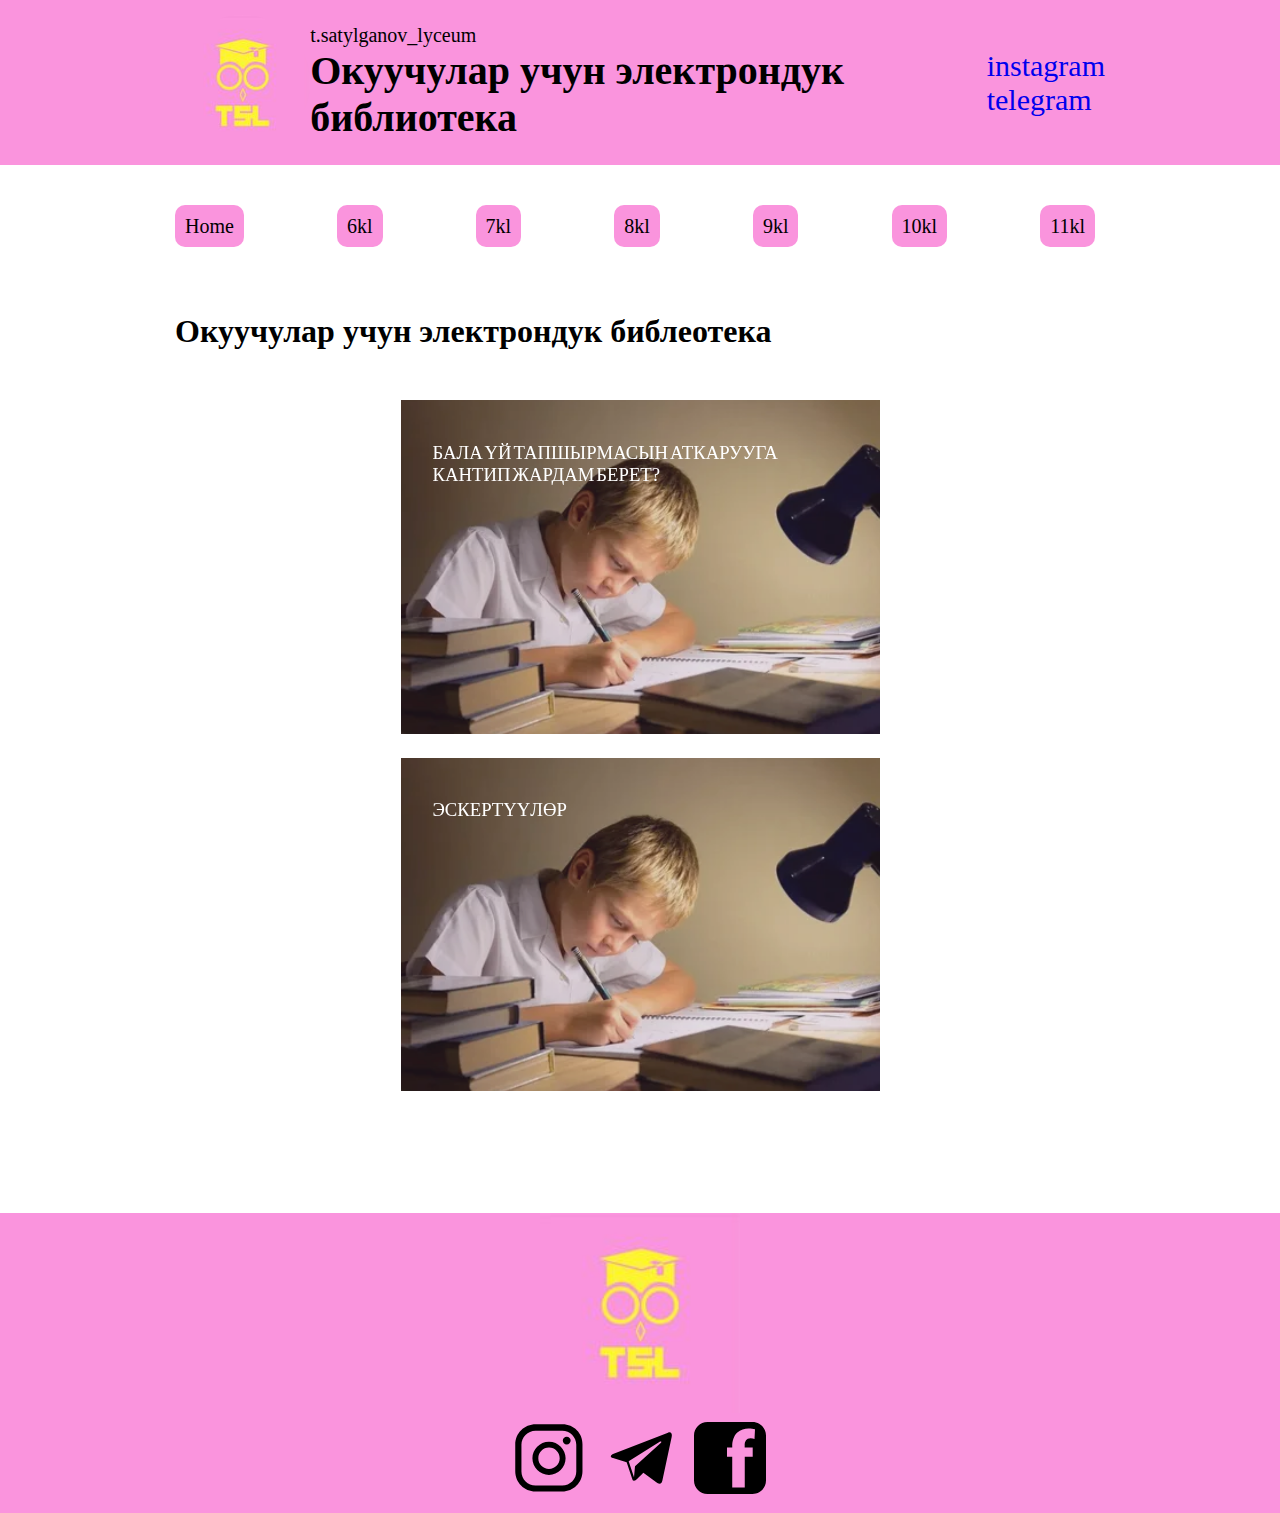
<file: index.html>
<!DOCTYPE html>
<html lang="en">
	<head>
		<meta charset="UTF-8" />
		<title>TSL.Library</title>
		<meta name="viewport" content="width=device-width, initial-scale=1.0" />
		<link
			rel="apple-touch-icon"
			sizes="180x180"
			href="img/favicon/apple-touch-icon.png"
		/>
		<link
			rel="icon"
			type="image/png"
			sizes="32x32"
			href="img/favicon/favicon-32x32.png"
		/>
		<link
			rel="icon"
			type="image/png"
			sizes="16x16"
			href="img/favicon/favicon-16x16.png"
		/>
		<link
			href="https://fonts.googleapis.com/css2?family=Manrope:wght@300;400;500;700;800&display=swap"
			rel="stylesheet"
		/>
		<link rel="stylesheet" href="css/style.css" />
		<link rel="stylesheet" href="css/media.css" />
	</head>

	<body>
		<header>
			<div class="container">
				<nav>
					<div class="logo">
						<a href="./index.html">
							<img src="./img/logo.jpg" alt="logo" />
						</a>
					</div>
					<div
						class="txt"
						style="
							display: flex;
							flex-direction: column;
							font-size: 20px;
							color: black;
						"
					>
						t.satylganov_lyceum
						<h1>Окуучулар учун электрондук библиотека</h1>
					</div>
					<ul>
						<li><a href="#">instagram</a></li>
						<li><a href="#">telegram</a></li>
					</ul>
				</nav>
			</div>
		</header>

		<aside>
			<div class="container">
				<div class="aside">
					<ul>
						<li><a href="./index.html">Home</a></li>
						<li><a href="./6kl.html">6kl</a></li>
						<li><a href="./7kl.html">7kl</a></li>
						<li><a href="./8kl.html">8kl</a></li>
						<li><a href="./9kl.html">9kl</a></li>
						<li><a href="./10kl.html">10kl</a></li>
						<li><a href="./11kl.html">11kl</a></li>
					</ul>
				</div>
			</div>
		</aside>

		<section>
			<div class="container">
				<div class="section">
					<h1>Окуучулар учун электрондук библеотека</h1>
					<div class="cards flex">
						<div class="hover-text-one">
							<figure class="effect-text-three">
								<img src="./img/i.webp" alt="" />
								<figcaption>
									<h3>Бала үй тапшырмасын аткарууга кантип жардам берет?</h3>
									<p>
										өз алдынча мектеп мугалимдеринин анык учурларды тактоо;
										<br />
										керектүү маалыматты эстеп; өз алдынча аткарылган иштердин
										<br />
										сапаты үчүн мониторинг жүргүзүү.
									</p>
								</figcaption>
							</figure>
						</div>
						<div class="hover-text-one">
							<figure class="effect-text-three">
								<img src="./img/i.webp" alt="" />
								<figcaption>
									<h3>ЭСКЕРТҮҮЛӨР</h3>
									<p>
										Мектепте үй тапшырмасын атайылап таштап, анан үйгө алып
										кеткенди унутуп калдым деп айтпаңыз. Бул эч качан иштебейт!
										Мугалим жөн гана түшкү тамак учурунда же сабакка чейин эстеп
										калышыңар керек экенин айтып берет. Үй тапшырмасын аткарууну
										унутуу сиздин жоопкерчиликсиз экениңизди көрсөтөт, бул аны
										аткарбоо үчүн шылтоо эмес. <br />
										Баштай элек болсоңуз, "мен жасадым, бирок үйгө таштап
										койдум" деп айтпаңыз. Кыйынчылыктарыңыз болгондо, жардам
										суроонун кереги жок
									</p>
								</figcaption>
							</figure>
						</div>
					</div>
				</div>
			</div>
		</section>

		<footer>
			<div class="container">
				<div class="footer flex">
					<div class="logo">
						<img src="./img/logo.jpg" alt="" />
					</div>
					<div class="pro flex">
						<a
							href="https://www.instagram.com/t.satylganov_lyceum?utm_source=ig_web_button_share_sheet&igsh=ZDNlZDc0MzIxNw=="
							class="instagram flex"
							target="_blank"
							><svg
								fill="#000000"
								width="800px"
								height="800px"
								viewBox="0 0 32 32"
								id="Camada_1"
								version="1.1"
								xml:space="preserve"
								xmlns="http://www.w3.org/2000/svg"
								xmlns:xlink="http://www.w3.org/1999/xlink"
							>
								<g>
									<path
										d="M22.3,8.4c-0.8,0-1.4,0.6-1.4,1.4c0,0.8,0.6,1.4,1.4,1.4c0.8,0,1.4-0.6,1.4-1.4C23.7,9,23.1,8.4,22.3,8.4z"
									/>

									<path
										d="M16,10.2c-3.3,0-5.9,2.7-5.9,5.9s2.7,5.9,5.9,5.9s5.9-2.7,5.9-5.9S19.3,10.2,16,10.2z M16,19.9c-2.1,0-3.8-1.7-3.8-3.8   c0-2.1,1.7-3.8,3.8-3.8c2.1,0,3.8,1.7,3.8,3.8C19.8,18.2,18.1,19.9,16,19.9z"
									/>

									<path
										d="M20.8,4h-9.5C7.2,4,4,7.2,4,11.2v9.5c0,4,3.2,7.2,7.2,7.2h9.5c4,0,7.2-3.2,7.2-7.2v-9.5C28,7.2,24.8,4,20.8,4z M25.7,20.8   c0,2.7-2.2,5-5,5h-9.5c-2.7,0-5-2.2-5-5v-9.5c0-2.7,2.2-5,5-5h9.5c2.7,0,5,2.2,5,5V20.8z"
									/>
								</g></svg
						></a>
						<a href="#" class="instagram flex tel">
							<svg
								fill="#000000"
								version="1.1"
								id="Layer_1"
								xmlns="http://www.w3.org/2000/svg"
								xmlns:xlink="http://www.w3.org/1999/xlink"
								viewBox="0 0 24 24"
								xml:space="preserve"
							>
								<style type="text/css">
									.st0 {
										fill: none;
									}
								</style>
								<path
									d="M19.2,4.4L2.9,10.7c-1.1,0.4-1.1,1.1-0.2,1.3l4.1,1.3l1.6,4.8c0.2,0.5,0.1,0.7,0.6,0.7c0.4,0,0.6-0.2,0.8-0.4
	c0.1-0.1,1-1,2-2l4.2,3.1c0.8,0.4,1.3,0.2,1.5-0.7l2.8-13.1C20.6,4.6,19.9,4,19.2,4.4z M17.1,7.4l-7.8,7.1L9,17.8L7.4,13l9.2-5.8
	C17,6.9,17.4,7.1,17.1,7.4z"
								/>
								<rect y="0" class="st0" width="24" height="24" />
							</svg>
						</a>
						<a href="#" class="instagram flex fac">
							<svg
								fill="#000000"
								version="1.1"
								id="Capa_1"
								xmlns="http://www.w3.org/2000/svg"
								xmlns:xlink="http://www.w3.org/1999/xlink"
								width="800px"
								height="800px"
								viewBox="0 0 34.499 34.499"
								xml:space="preserve"
							>
								<g>
									<path
										d="M28.018,0H6.483C2.902,0,0,2.902,0,6.483v21.533c0,3.582,2.902,6.483,6.483,6.483h21.533c3.582,0,6.483-2.901,6.483-6.483
		V6.483C34.5,2.902,31.598,0,28.018,0z M28.992,8.088c-0.51-0.158-1.139-0.275-1.924-0.275c-1.963,0-2.785,1.53-2.785,3.414v0.98
		h3.846v4.395h-3.807v14.794h-6.004V16.603h-2.511v-4.395h2.511v-0.746c0-2.314,0.707-4.867,2.434-6.435
		c1.49-1.413,3.57-1.923,5.297-1.923c1.334,0,2.354,0.158,3.18,0.393L28.992,8.088z"
									/>
								</g>
							</svg>
						</a>
					</div>
				</div>
			</div>
		</footer>

		<script src="./js/core.js"></script>
	</body>
</html>
</file>
<file: css/style.css>
* {
	margin: 0;
	padding: 0;
	box-sizing: border-box;
}

img {
	display: block;
	width: 100%;
	height: auto;
}

button {
	cursor: pointer;
}

.flex {
	display: flex;
	flex-wrap: wrap;
	justify-content: space-between;
}

.container {
	max-width: 1200px;
	width: 100%;
	min-width: 320px;
	margin: 0 auto;
	padding: 0 15px;
}
.btn {
	border-radius: 10px;
	font-weight: 800;
	font-size: 16px;
	line-height: 19px;
	text-align: center;
	text-transform: uppercase;
	color: #000000;
	padding: 14px 0;
	transition: 0.3s;
	background: #494949;
	width: 100%;
}

.btn:hover {
	box-shadow: 0px 6px 5px 2px #000000;
}

.sec_tit {
	font-size: 50px;
	font-weight: 700;
	margin-bottom: 10px;
}

/* header */

header nav .logo img {
	border-radius: 50%;
}

header {
	background: #fa94dd;
	color: white;
}

header nav {
	display: flex;
	align-items: center;
	justify-content: space-between;
}

header ul {
	display: flex;
	flex-direction: column;
}

header ul li {
	list-style: none;
}

header ul a {
	text-decoration: none;
	font-size: 30px;
}

/* books */

.books_card {
	display: flex;
	justify-content: space-between;
	flex-wrap: wrap;
}

.card {
	width: 200px;
	height: auto;
	border: 3px solid black;
	display: flex;
	flex-direction: column;
	margin-bottom: 30px;
}

.img_card {
	margin-bottom: 20px;
}

.txt_card h2 {
	margin-bottom: 20px;
}

#pdfViewer {
	display: none;
	width: 100%;
	height: 600px;
}

/* aside */

aside {
	margin-top: 50px;
	margin-bottom: 50px;
}

aside ul {
	display: flex;
	justify-content: space-between;
	flex-wrap: wrap;
}

aside ul li {
	list-style: none;
	list-style: none;
	margin: 0 10px 25px 0;
}

aside ul a {
	text-decoration: none;
	font-size: 20px;
	padding: 10px;
	background: #fa94dd;
	color: #000000;
	border-radius: 10px;
	transition: 0.5s;
}

aside a:hover {
	color: #fa94dd;
	background: #000;
}

footer {
	height: 300px;
	background-color: #fa94dd;
}

section {
	height: 100vh;
}

*,
*:after,
*:before {
	box-sizing: border-box;
}
.clearfix:before,
.clearfix:after {
	content: '';
	display: table;
}
.clearfix:after {
	clear: both;
}
.hover-text-one {
	overflow: hidden;
	margin: 0;
	list-style: none;
	text-align: center;
	margin-bottom: 20px;
}
.hover-text-one figure {
	position: relative;
	z-index: 1;
	display: inline-block;
	overflow: hidden;
	background: #527c82;
	text-align: center;
	cursor: pointer;
}
.hover-text-one figure img {
	position: relative;
	display: block;
	min-height: 100%;
	opacity: 0.8;
}
.hover-text-one figure figcaption {
	padding: 2em;
	color: #fff;
	text-transform: uppercase;
	font-size: 1em;
	-webkit-backface-visibility: hidden;
	backface-visibility: hidden;
}
.hover-text-one figure figcaption::before,
.hover-text-one figure figcaption::after {
	pointer-events: none;
}
.hover-text-one figure figcaption {
	position: absolute;
	top: 0;
	left: 0;
	width: 100%;
	height: 100%;
}
.hover-text-one figure h3 {
	word-spacing: -0.15em;
	font-weight: 300;
}
.hover-text-one figure h3 span {
	font-weight: 800;
}
.hover-text-one figure h3,
.hover-text-one figure p {
	margin: 0;
}
.hover-text-one figure p {
	letter-spacing: 1px;
	font-size: 68.5%;
}

/* Эффект при наведении */
figure.effect-text-three {
	background: #82527a;
}
figure.effect-text-three img {
	width: -webkit-calc(100% + 20px);
	width: calc(100% + 20px);
	-webkit-transition: opacity 0.35s, -webkit-transform 0.35s;
	transition: opacity 0.35s, transform 0.35s;
	transform: scale(1.1);
	-webkit-backface-visibility: hidden;
	backface-visibility: hidden;
}
figure.effect-text-three:hover img {
	opacity: 0.4;
	-webkit-transform: translate3d(0, 0, 0);
	transform: translate3d(0, 0, 0);
}
figure.effect-text-three figcaption {
	text-align: left;
}
figure.effect-text-three h3 {
	position: relative;
	overflow: hidden;
	padding: 0.5em 0;
}
figure.effect-text-three h3::after {
	position: absolute;
	bottom: 0;
	left: 0;
	width: 100%;
	height: 3px;
	background: #fff;
	content: '';
	-webkit-transition: -webkit-transform 0.35s;
	transition: transform 0.35s;
	-webkit-transform: translate3d(-100%, 0, 0);
	transform: translate3d(-100%, 0, 0);
}
figure.effect-text-three:hover h3::after {
	-webkit-transform: translate3d(0, 0, 0);
	transform: translate3d(0, 0, 0);
}
figure.effect-text-three p {
	padding: 1em 0;
	opacity: 0;
	-webkit-transition: opacity 0.35s, -webkit-transform 0.35s;
	transition: opacity 0.35s, transform 0.35s;
	-webkit-transform: translate3d(100%, 0, 0);
	transform: translate3d(100%, 0, 0);
}
figure.effect-text-three:hover p {
	opacity: 1;
	-webkit-transform: translate3d(0, 0, 0);
	transform: translate3d(0, 0, 0);
}

.section .cards {
	justify-content: space-evenly;
}

.section h1 {
	margin-bottom: 50px;
}

.footer {
	flex-direction: column;
	align-items: center;
	justify-content: center;
}

.footer .logo {
	width: 200px;
}

.footer .instagram svg {
	width: 90px;
	height: auto;
	transition: 0.5s;
}

.footer .tel svg {
	width: 80px;
}
.footer .fac svg {
	width: 72px;
}

.footer .instagram {
	margin-right: 10px;
}

.footer svg:hover {
	fill: yellow;
	color: yellow;
}
</file>
<file: css/media.css>
@media screen and (max-width: 1300px) {
	.container{
		max-width: 960px;
	}

	header {
		padding: 15px 10px; 
	}
}
@media screen and (max-width: 990px) {
	.container{
		max-width: 750px;
	}
}
@media screen and (max-width: 780px) {
	.container{
		max-width: 510px;
	}

	.books_card {
		justify-content: space-around;
	}

	.txt h1 {
		font-size: 17px;
		margin-top: 10px;
	}

	header .logo img {
		width: 80px;
	}

	header li a {
		font-size: 17px;
	}

	header li {
		margin-bottom: 10px;
	}
}
@media screen and (max-width: 540px) {
	.container{
		max-width: 420px;
	}
}
@media screen and (max-width: 450px) {
	.container{
		max-width: 100%;
	}
}
</file>
